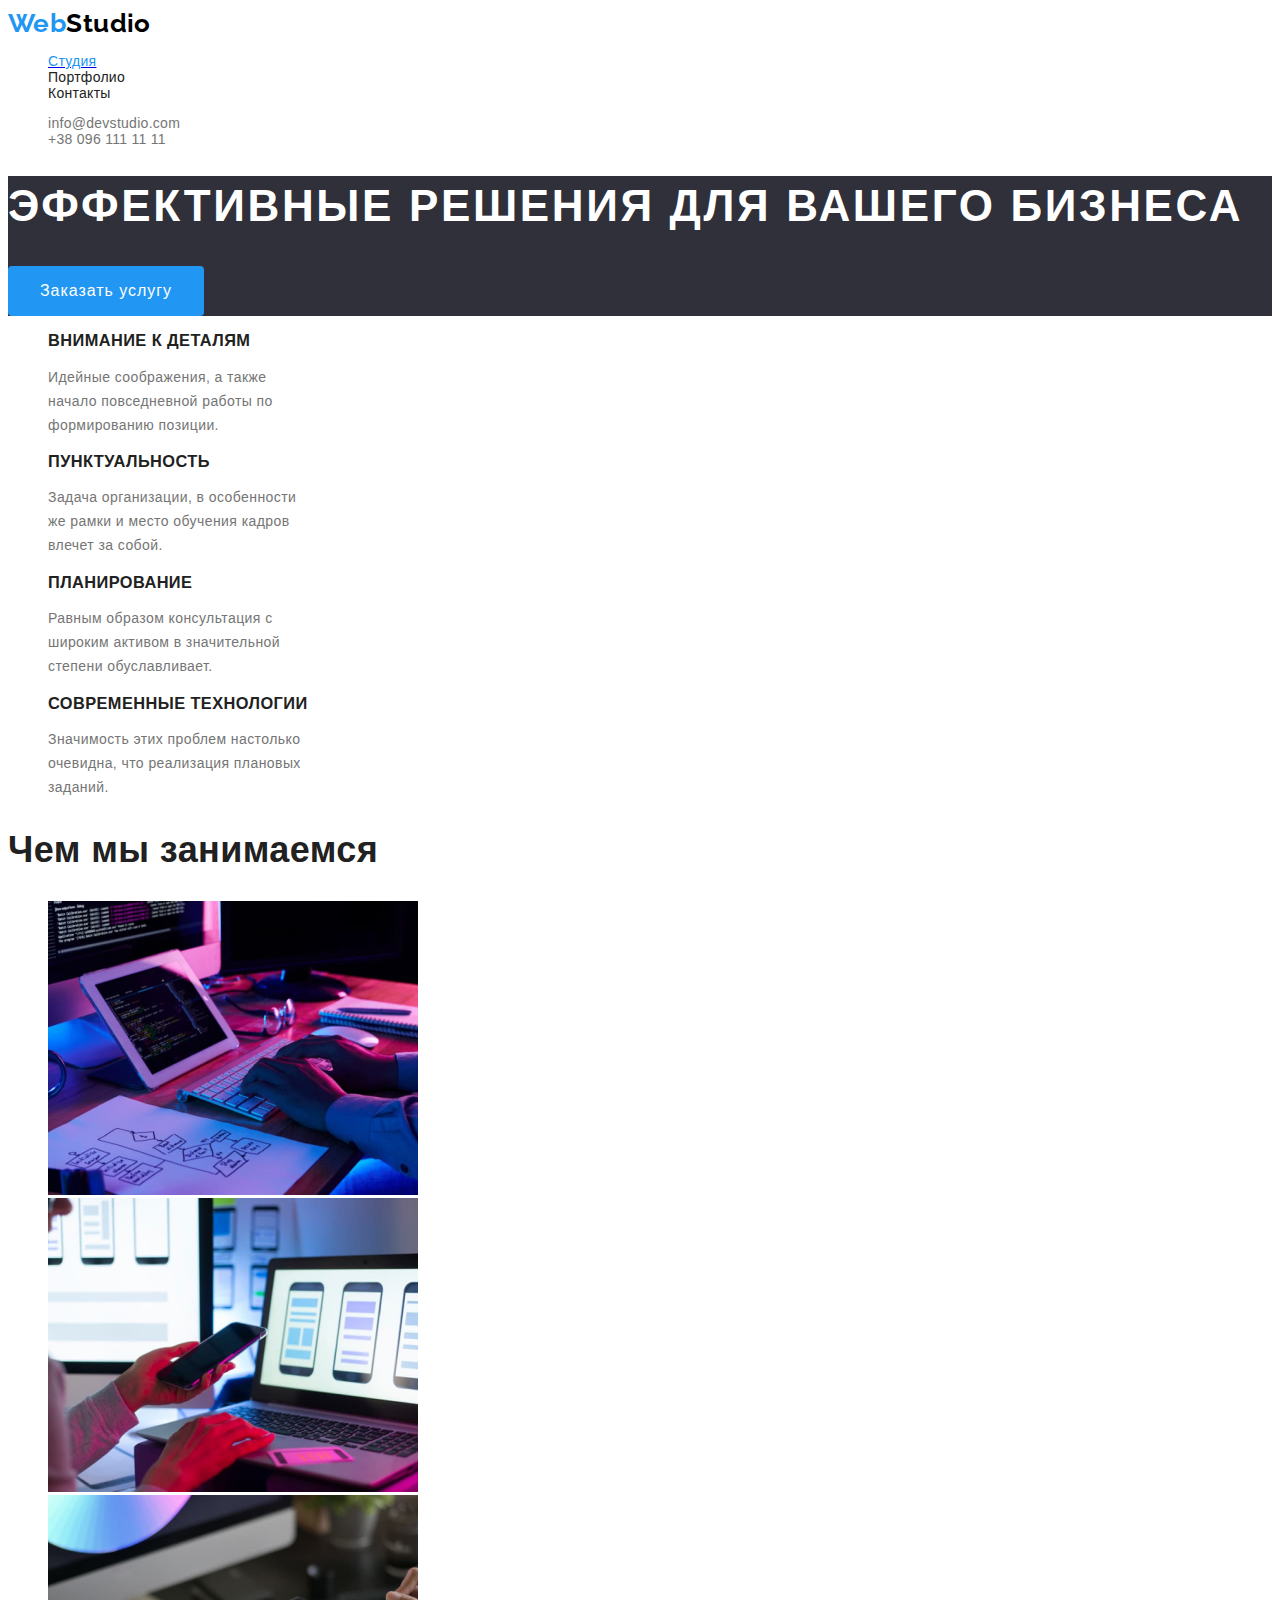
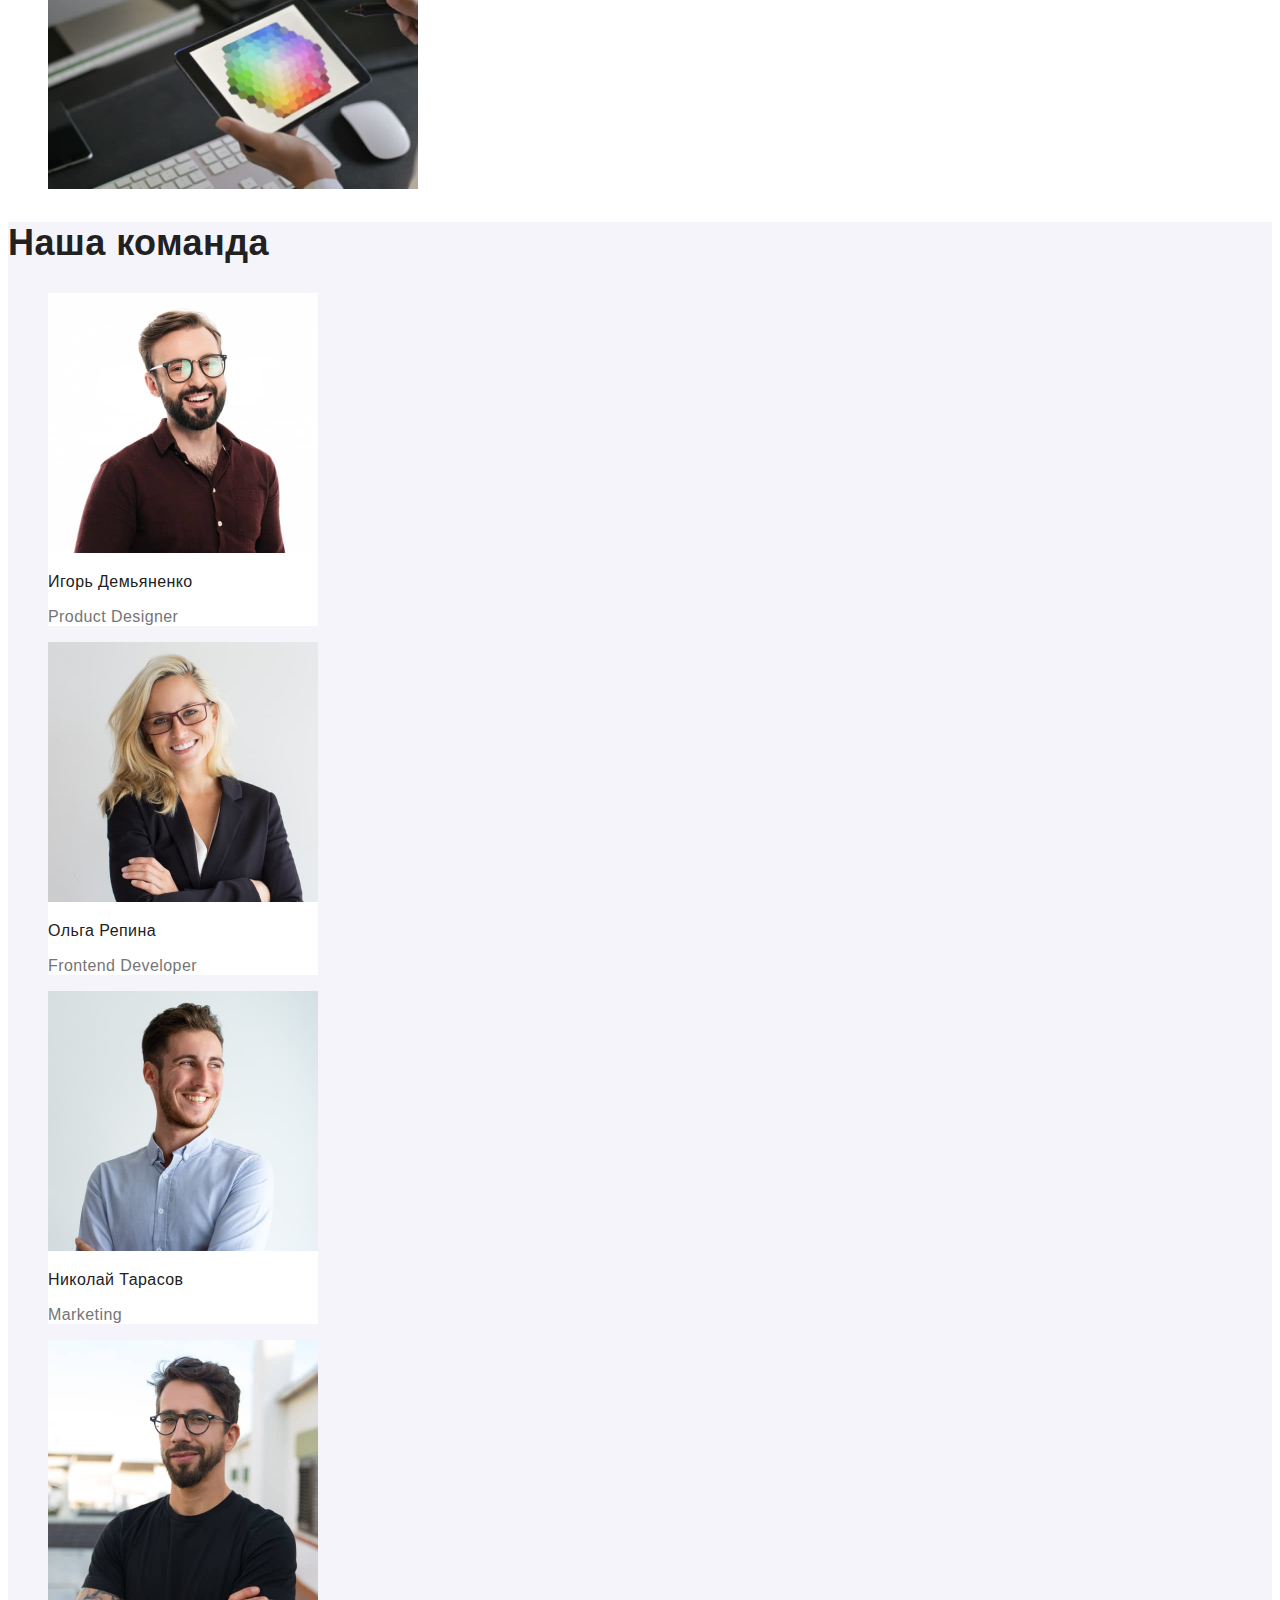
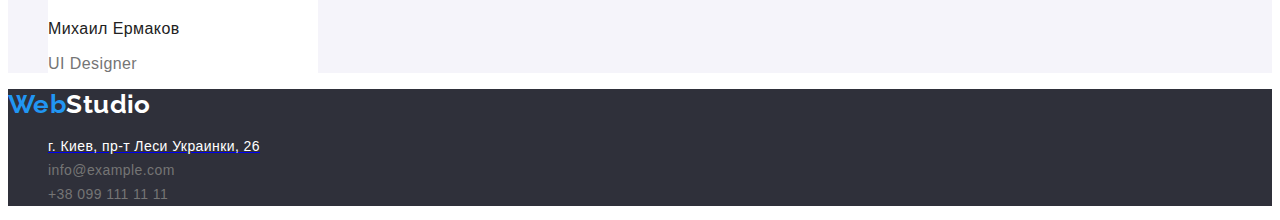
<file: index.html>
<!DOCTYPE html>
<html lang="ru">
  <head>
    <meta charset="UTF-8" />
    <meta http-equiv="X-UA-Compatible" content="IE=edge" />
    <meta name="viewport" content="width=device-width, initial-scale=1.0" />
    <link rel="stylesheet" href="./css/styles.css" />
    <link rel="preconnect" href="https://fonts.googleapis.com">
    <link rel="preconnect" href="https://fonts.gstatic.com" crossorigin>
    <link href="https://fonts.googleapis.com/css2?family=Darker+Grotesque:wght@400;500;700&family=Montserrat:wght@400;700&display=swap" rel="stylesheet">
    <link rel="preconnect" href="https://fonts.googleapis.com">
    <link rel="preconnect" href="https://fonts.gstatic.com" crossorigin>
    <link href="https://fonts.googleapis.com/css2?family=Darker+Grotesque:wght@400;500;700&family=Montserrat:wght@400;700&family=Raleway:wght@700&display=swap" rel="stylesheet">
    <title>Homework</title>
  </head>
  <body>
    <header class="header">
      <nav class="navigation">
        <a href="./index.html" class="logo"><span class="nav-logo">Web</span><span>Studio</span></a>
        <ul class="list site-nav">
          <li>
            <a href="./index.html"><span class="link-navigation current">Студия</span></a>
          </li>
          <li><a href="./portfolio.html" class="link-navigation">Портфолио</a></li>
          <li><a href="#contacts" class="link-navigation">Контакты</a></li>
        </ul>
      </nav>
      <ul class="list list-contact">
        <li>
          <a href="mailto:info@devstudio.com" class="link-contact">info@devstudio.com</a>
        </li>
        <li><a href="tel:+380961111111" class="link-contact">+38 096 111 11 11</a></li>
      </ul>
    </header>

    <main>
      <!--first section-->
      <section class="service">
        <h1 class="service-title">Эффективные решения для вашего бизнеса</h1>
        <button type="button" class="service-btn">Заказать услугу</button>
      </section>
      <!--second section-->
      <section class="work">
        <h2 hidden>Наши преймущества</h2>
        <ul>
          <li class="list">
            <h3 class="work-title-list">Внимание к деталям</h3>
            <p class="work-text">
              Идейные соображения, а также начало повседневной работы по
              формированию позиции.
            </p>
          </li>
          <li class="list">
            <h3 class="work-title-list">Пунктуальность</h3>
            <p class="work-text">
              Задача организации, в особенности же рамки и место обучения кадров
              влечет за собой.
            </p>
          </li>
          <li class="list">
            <h3 class="work-title-list">Планирование</h3>
            <p class="work-text">
              Равным образом консультация с широким активом в значительной
              степени обуславливает.
            </p>
          </li>
          <li class="list">
            <h3 class="work-title-list">Современные технологии</h3>
            <p class="work-text">
              Значимость этих проблем настолько очевидна, что реализация
              плановых заданий.
            </p>
          </li>
        </ul>
        <h2 class="work-title">Чем мы занимаемся</h2>
        <ul>
          <li class="list">
            <img
              src="./images/studio/box1.jpg"
              alt="picture1"
              width="370"
              height="294"
            />
          </li>
          <li class="list">
            <img
              src="./images/studio/box2.jpg"
              alt="picture2"
              width="370"
              height="294"
            />
          </li>
          <li class="list">
            <img
              src="./images/studio/box3.jpg"
              alt="picture3"
              width="370"
              height="294"
            />
          </li>
        </ul>
      </section>
      <!--third section-->
      <section class="team">
        <h2 class="team-title">Наша команда</h2>
        <ul>
          <li class="team-list">
            <img
              src="./images/studio/igord.jpg"
              alt="photo_product_designer"
              width="270"
              height="260"
            />
            <h3 class="team-title-list">Игорь Демьяненко</h3>
            <p class="team-text">Product Designer</p>
          </li>
          <li class="team-list">
            <img
              src="./images/studio/olgar.jpg"
              alt="photo_frontend_developer"
              width="270"
              height="260"
            />
            <h3 class="team-title-list">Ольга Репина</h3>
            <p class="team-text">Frontend Developer</p>
          </li>
          <li class="team-list">
            <img
              src="./images/studio/mykolat.jpg"
              alt="photo_marketing"
              width="270"
              height="260"
            />
            <h3 class="team-title-list">Николай Тарасов</h3>
            <p class="team-text">Marketing</p>
          </li>
          <li class="team-list">
            <img
              src="./images/studio/myhaile.jpg"
              alt="photo_ui_designer"
              width="270"
              height="260"
            />
            <h3 class="team-title-list">Михаил Ермаков</h3>
            <p class="team-text">UI Designer</p>
          </li>
        </ul>
      </section>
    </main>

    <footer id="contacts" class="footer">
      <a href="./index.html" class="logo"><span class="nav-logo">Web</span><span class="footer-text">Studio</span></a>
      <address class="">
        <ul class="link list">
          <li>
            <a
              href="https://www.google.com/maps/place/%D0%B1%D1%83%D0%BB%D1%8C%D0%B2%D0%B0%D1%80+%D0%9B%D0%B5%D1%81%D1%96+%D0%A3%D0%BA%D1%80%D0%B0%D1%97%D0%BD%D0%BA%D0%B8,+26,+%D0%9A%D0%B8%D1%97%D0%B2,+02000/@50.4265807,30.5383858,17z/data=!3m1!4b1!4m5!3m4!1s0x40d4cf0e033ecbe9:0x57a4dffefec77da0!8m2!3d50.4265807!4d30.5383858"
              ><span class="footer-text">г. Киев, пр-т Леси Украинки, 26</span></a
            >
          </li>
          <li>
            <a href="mailto:info@example.com" class="footer-link">info@example.com</a>
          </li>
          <li><a href="tel:+380991111111" class="footer-link"> +38 099 111 11 11</a></li>
        </ul>
      </address>
    </footer>
  </body>
</html>
</file>
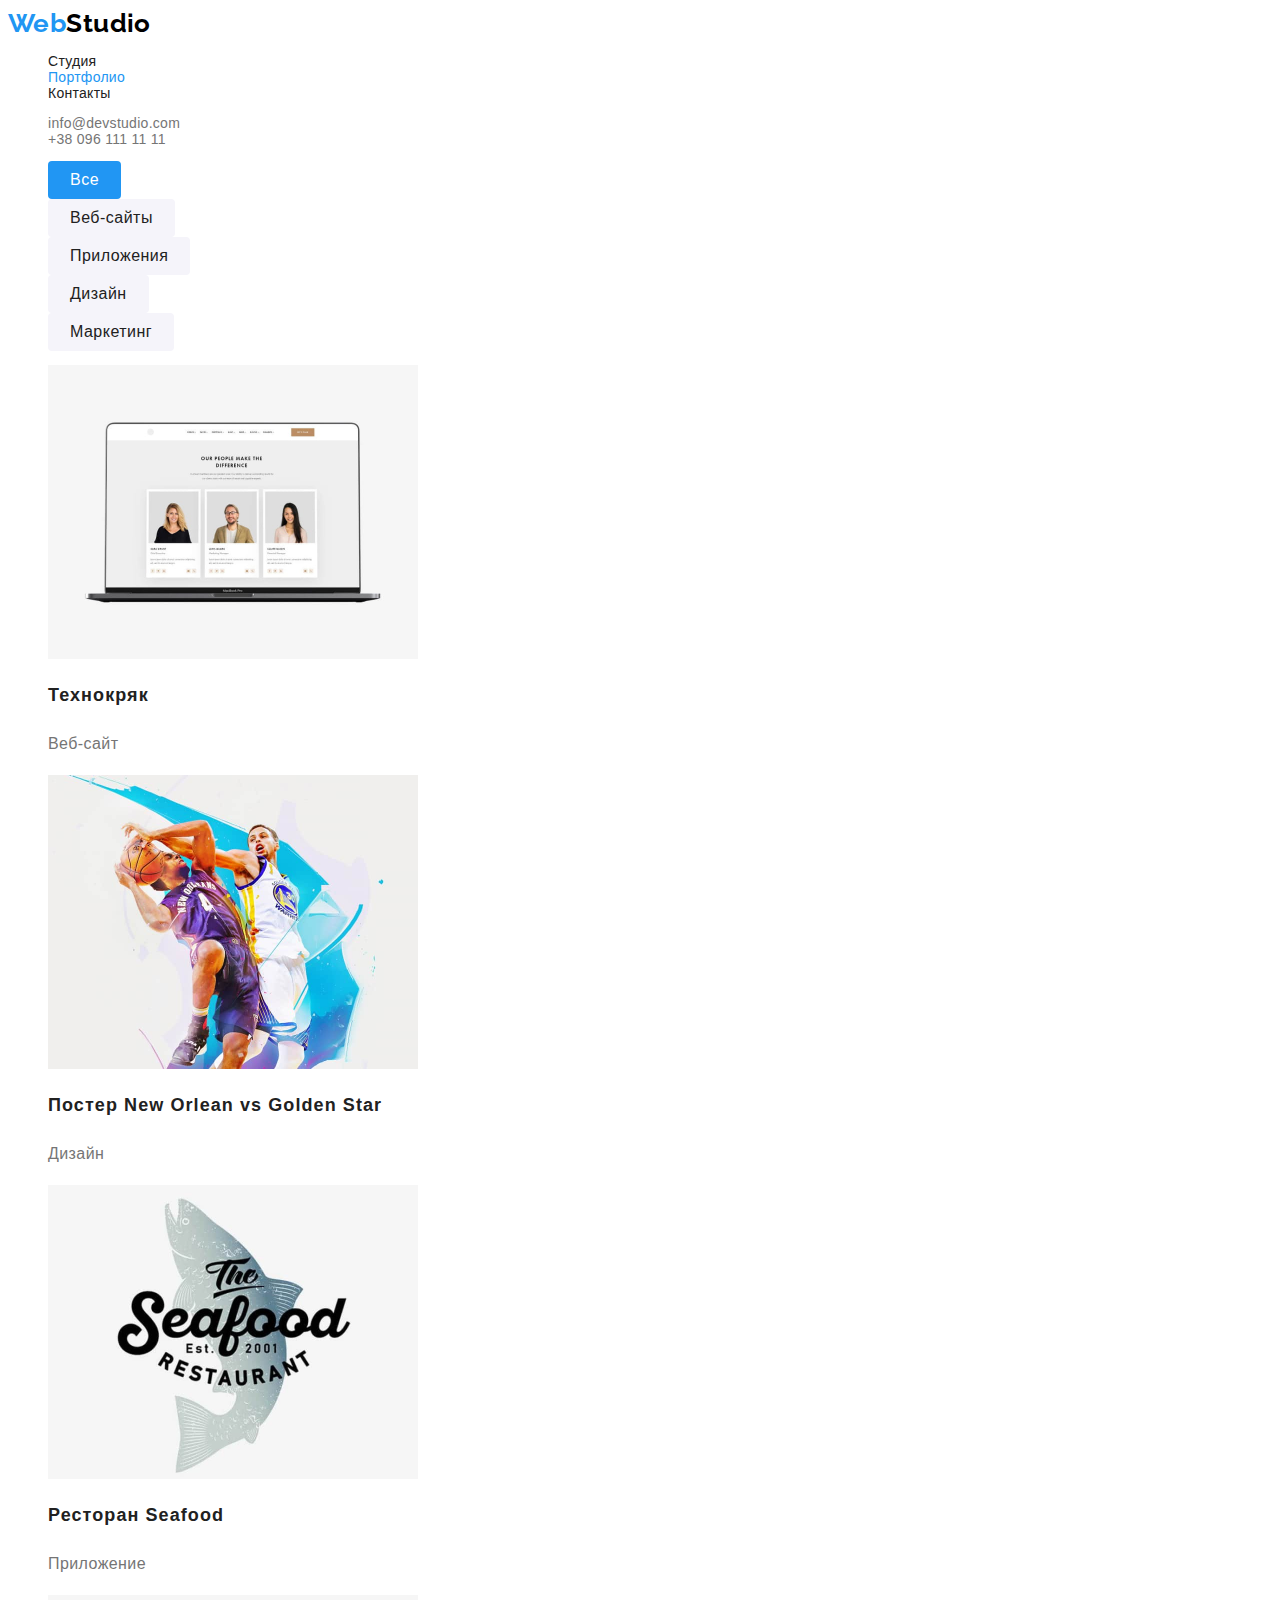
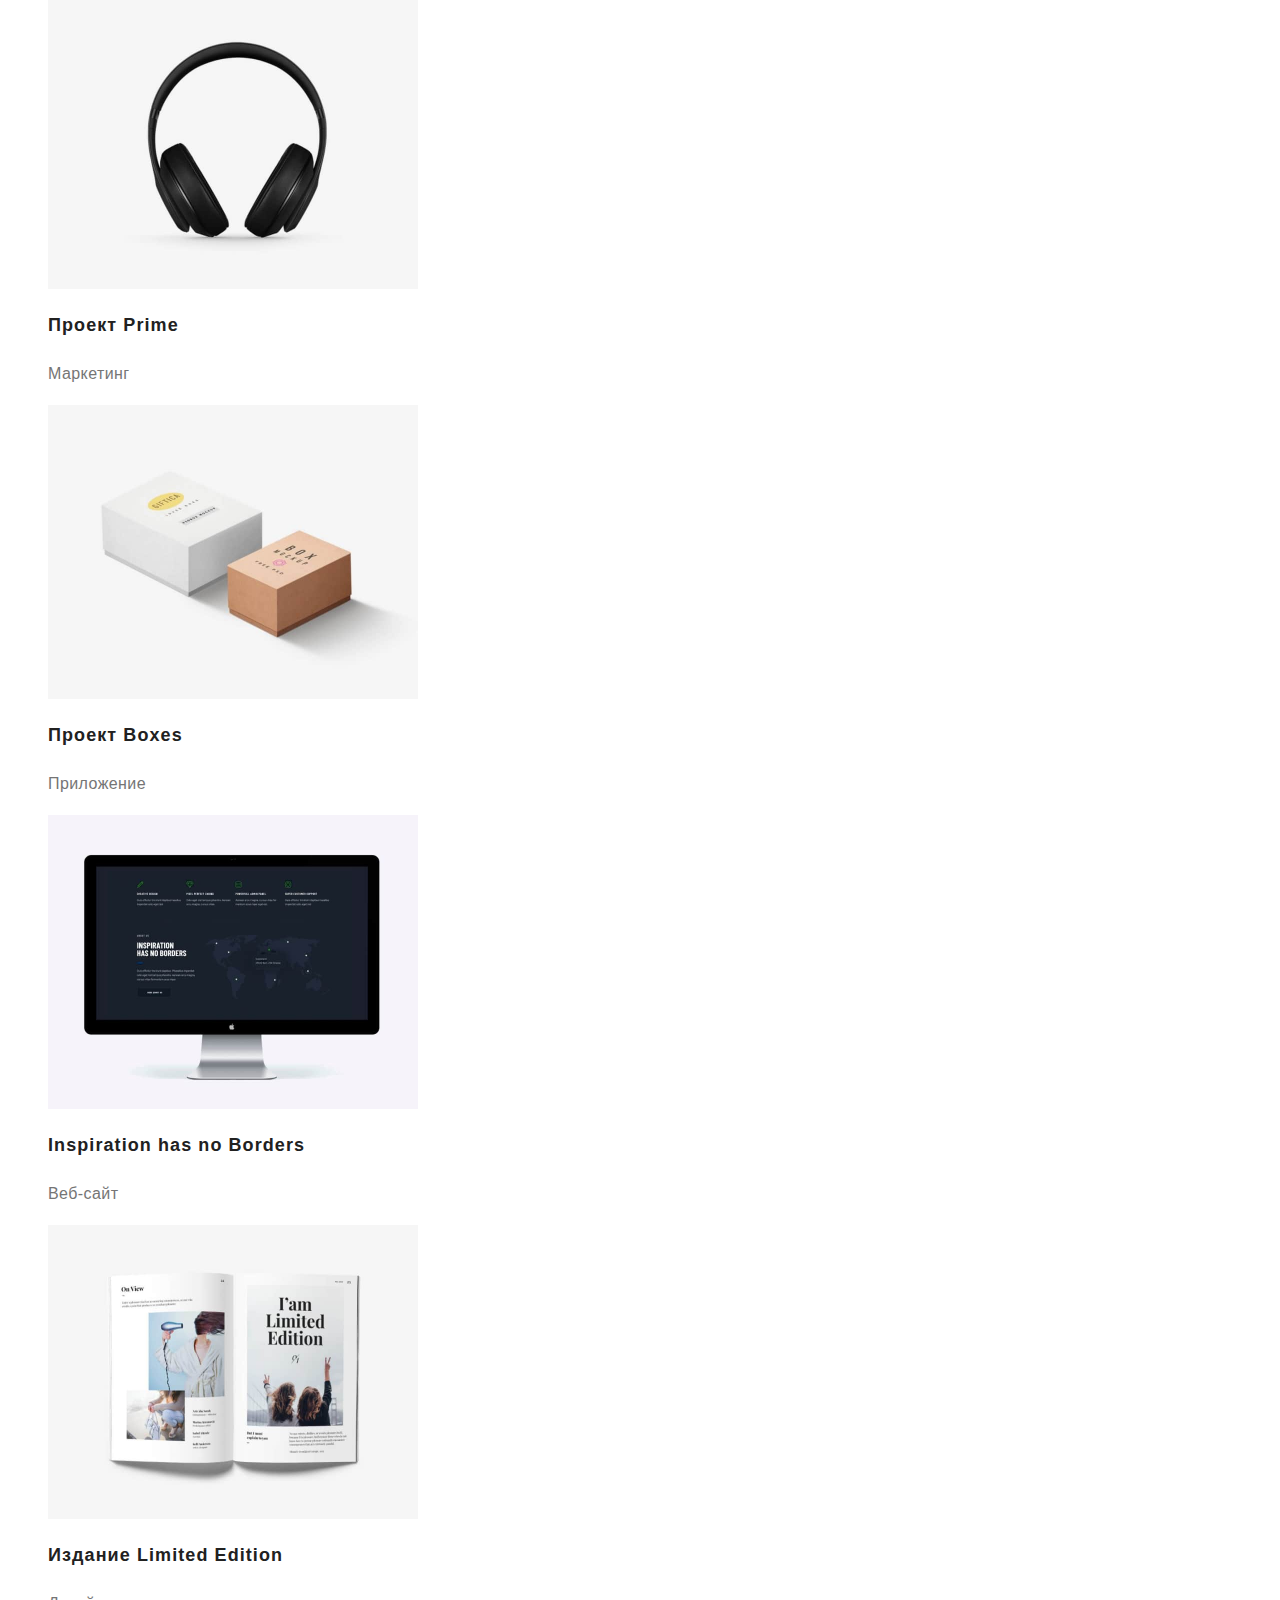
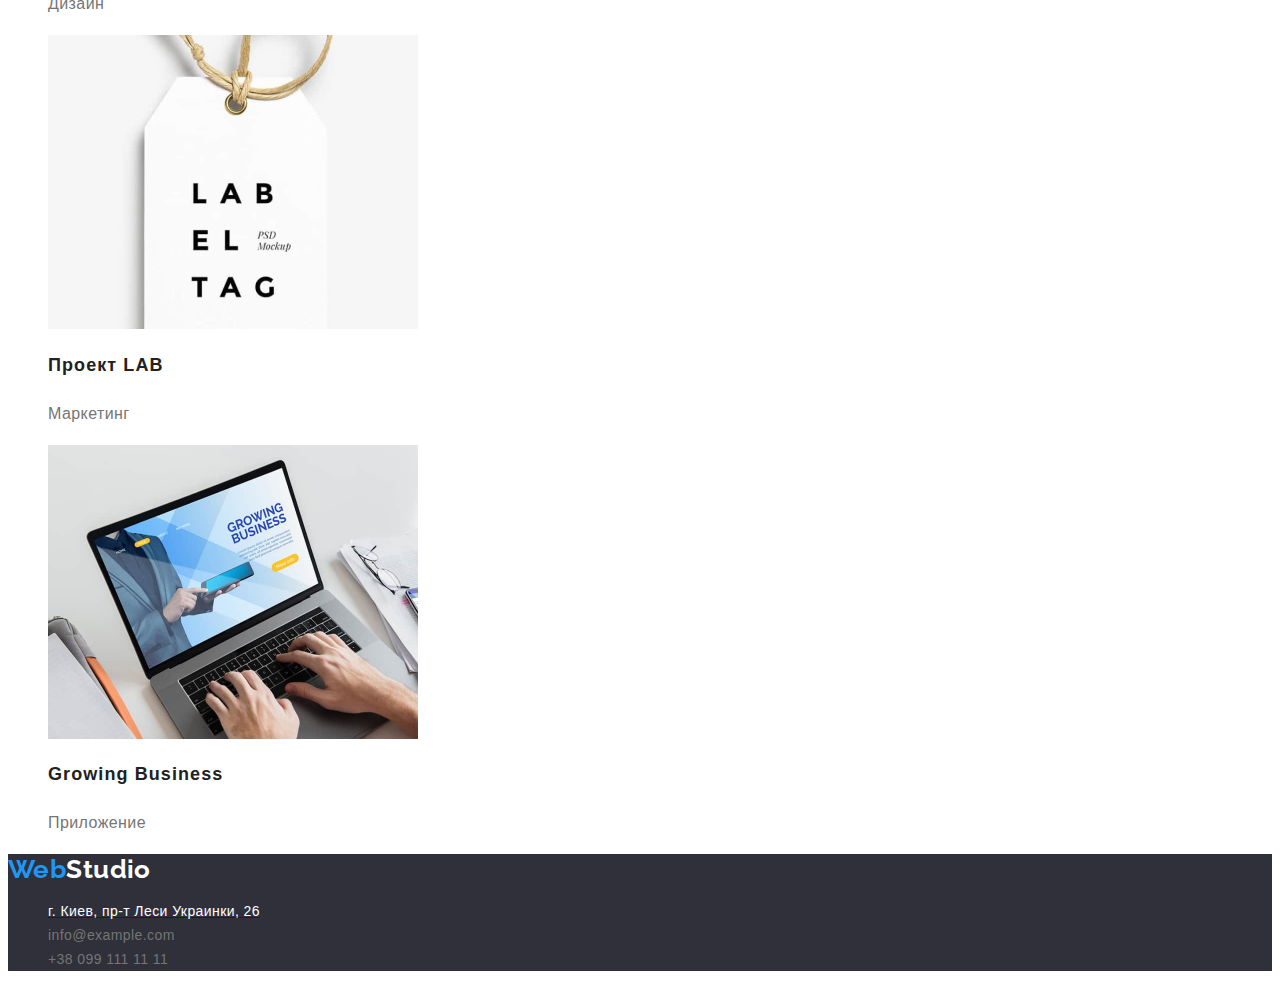
<file: portfolio.html>
<!DOCTYPE html>
<html lang="ru">
  <head>
    <meta charset="UTF-8" />
    <meta http-equiv="X-UA-Compatible" content="IE=edge" />
    <meta name="viewport" content="width=device-width, initial-scale=1.0" />
    <link rel="stylesheet" href="./css/styles.css">
    <link rel="preconnect" href="https://fonts.googleapis.com">
    <link rel="preconnect" href="https://fonts.gstatic.com" crossorigin>
    <link href="https://fonts.googleapis.com/css2?family=Darker+Grotesque:wght@400;500;700&family=Montserrat:wght@400;700&display=swap" rel="stylesheet">
    <link rel="preconnect" href="https://fonts.googleapis.com">
    <link rel="preconnect" href="https://fonts.gstatic.com" crossorigin>
    <link href="https://fonts.googleapis.com/css2?family=Darker+Grotesque:wght@400;500;700&family=Montserrat:wght@400;700&family=Raleway:wght@700&display=swap" rel="stylesheet">
    <title>Portfolio</title>    
  </head>
  <body>
    <header class="header">
      <nav class="navigation">
        <a href="./index.html" class="logo"><span class="nav-logo">Web</span><span>Studio</span></a>
        <ul class="list site-nav">
          <li>
            <a href="./index.html" class="link-navigation"><span class="">Студия</span></a>
          </li>
          <li><a href="./portfolio.html" class="link-navigation current">Портфолио</a></li>
          <li><a href="#contacts" class="link-navigation">Контакты</a></li>
        </ul>
      </nav>
      <ul class="list list-contact">
        <li>
          <a href="mailto:info@devstudio.com" class="link-contact"
            ><span class="">info@devstudio.com</span></a
          >
        </li>
        <li><a href="tel:+380961111111" class="link-contact">+38 096 111 11 11</a></li>
      </ul>
    </header>
    <main>      
      <section class="portfolio">
        <h1 hidden>Portfolio</h1>
        <ul class="list">
          <li><button type="button" class="portfolio-btn btn-first btn-active">Все</button> </li>
          <li><button type="button" class="portfolio-btn btn-active">Веб-сайты</button> </li>
          <li><button type="button" class="portfolio-btn btn-active">Приложения</button> </li>
          <li><button type="button" class="portfolio-btn btn-active">Дизайн</button> </li>
          <li><button type="button" class="portfolio-btn btn-active">Маркетинг</button> </li>
        </ul>
        <ul class="list">
            <li>
                <img src="./images/portfolio/portfolio1.jpg" alt="images 1" width="370" height="294">
                <h2 class="portfolio-title">Технокряк</h2>
                <p class="portfolio-text">Веб-сайт</p>
            </li>
            <li>
                <img src="./images/portfolio/portfolio2.jpg" alt="images 2" width="370" height="294">
                <h2 class="portfolio-title">Постер New Orlean vs Golden Star</h2>
                <p class="portfolio-text">Дизайн</p>
            </li>
            <li>
                <img src="./images/portfolio/portfolio3.jpg" alt="images 3" width="370" height="294">
                <h2 class="portfolio-title">Ресторан Seafood</h2>
                <p class="portfolio-text">Приложение</p>
            </li>
            <li>
                <img src="./images/portfolio/portfolio4.jpg" alt="images 4" width="370" height="294">
                <h2 class="portfolio-title">Проект Prime</h2>
                <p class="portfolio-text">Маркетинг</p>
            </li>
            <li>
                <img src="./images/portfolio/portfolio5.jpg" alt="images 5" width="370" height="294">
                <h2 class="portfolio-title">Проект Boxes</h2>
                <p class="portfolio-text">Приложение</p>
            </li>
            <li>
                <img src="./images/portfolio/portfolio6.jpg" alt="images 6" width="370" height="294">
                <h2 class="portfolio-title">Inspiration has no Borders</h2>
                <p class="portfolio-text">Веб-сайт</p>
            </li>
            <li>
                <img src="./images/portfolio/portfolio7.jpg" alt="images 7" width="370" height="294">
                <h2 class="portfolio-title">Издание Limited Edition</h2>
                <p class="portfolio-text">Дизайн</p>
            </li>
            <li>
                <img src="./images/portfolio/portfolio8.jpg" alt="images 8" width="370" height="294">
                <h2 class="portfolio-title">Проект LAB</h2>
                <p class="portfolio-text">Маркетинг</p>
            </li>
            <li>
                <img src="./images/portfolio/portfolio9.jpg" alt="images 9" width="370" height="294">
                <h2 class="portfolio-title">Growing Business</h2>
                <p class="portfolio-text">Приложение</p>
            </li>
        </ul>
      </section>
    </main>

    <footer id="contacts" class="footer">
      <a href="./index.html" class="logo"><span class="nav-logo">Web</span><span class="footer-text">Studio</span></a>
      <address>
        <ul class="link list">
          <li>
            <a
              href="https://www.google.com/maps/place/%D0%B1%D1%83%D0%BB%D1%8C%D0%B2%D0%B0%D1%80+%D0%9B%D0%B5%D1%81%D1%96+%D0%A3%D0%BA%D1%80%D0%B0%D1%97%D0%BD%D0%BA%D0%B8,+26,+%D0%9A%D0%B8%D1%97%D0%B2,+02000/@50.4265807,30.5383858,17z/data=!3m1!4b1!4m5!3m4!1s0x40d4cf0e033ecbe9:0x57a4dffefec77da0!8m2!3d50.4265807!4d30.5383858"
              ><span class="footer-text">г. Киев, пр-т Леси Украинки, 26</span></a
            >
          </li>
          <li>
            <a href="mailto:info@example.com" class="footer-link">info@example.com</a>
          </li>
          <li><a href="tel:+380991111111" class="footer-link"> +38 099 111 11 11</a></li>
        </ul>
      </address>
    </footer>
  </body>
</html>
</file>
<file: css/styles.css>
:root {
    --primary-text-color: #757575;
    --title-text-color: #212121;
    --accent-color: #2196F3;
    --fff-color: #FFFFFF;
    --btn-color: #F5F4FA;
    --footer-color: #2F303A;
    --main-font: "Roboto", sans-serif;
    --logo-font: "Raleway", sans-serif;
    --title-size: 36px;
    --text-size: 14px;
    --btn-size: 16px;
    --portfolio-size: 18px;
}

body {
    background-color: var(--fff-color);
    color: var(--primary-text-color);
    font-style: normal;
    font-size: var(--text-size);
    letter-spacing: 0.03em;
    font-family: var(--main-font);
    font-weight: 400;
    line-height: 16px;
   }

/* header */

.header {
    width: 1600;
    height: 80;        
}

.list {
    list-style: none;
    text-decoration: none;
}

.logo {
    color: black; 
    text-decoration: none;
    font-family: var(--logo-font);   
    font-size: 26px; 
    line-height: 31px;  
    font-weight: 700; 

}

.nav-logo {
    color: var(--accent-color);    
}

.site-nav {
    text-decoration: none;
    color: var(--title-text-color); 
    font-weight: 500; 
    letter-spacing: 0.02em;
}

.link-navigation {
    text-decoration: none;
    color: var(--title-text-color);
  
}

.link-contact {
    text-decoration: none; 
    color: var(--primary-text-color);
    font-weight: 500;
    letter-spacing: 0.02em;
}

.site-nav .link-navigation:hover,
.site-nav .link-navigation:focus {
   color:  var(--accent-color);
}

.list-contact .link-contact:focus,
.list-contact .link-contact:hover {
    color: var(--accent-color);
}

.site-nav .link-navigation.current{
    color: var(--accent-color);   
}

/* first section */

.service {
    background-color: var(--footer-color);
}

.service-title {
    text-transform: uppercase;
    color: var(--fff-color);  
    font-size: 44px;
    font-weight: 900;    
    line-height: 60px;
    letter-spacing: 0.06em;
}

.service-btn {
    font-size: var(--btn-size);
    color: var(--fff-color);
    background-color: var(--accent-color);    
    border: none;
    padding: 10px 32px;
    border-radius: 4px;
    line-height: 30px;
    letter-spacing: 0.06em;    
}

/* second section */

.work-title-list {
    color: var(--title-text-color); 
    text-transform: uppercase;
    font-weight: 700;
}

.work-text {
    line-height: 24px;    
    width: 270px;    
}

.work-title {
    font-size: var(--title-size); 
    color: var(--title-text-color);
    font-weight: 700;   
    line-height: 42px;
}

/* third section */

.team {
    background-color: var(--btn-color);
}

.team-title {
    font-size: var(--title-size);
    color: var(--title-text-color);
    font-weight: 700;
    line-height: 42px;

}

.team-list {
    list-style: none;
    text-decoration: none;    
    background-color: var(--fff-color);
    width: 270px;
}

.team-title-list {
    font-size: var(--btn-size);
    font-weight: 500;  
    color: var(--title-text-color);
    line-height: 19px;

}

.team-text {
    font-size: var(--btn-size);
    line-height: 19px;
}

/* portfolio */

.portfolio-btn {
    font-size: var(--btn-size);
    font-weight: 500;
    background-color: var(--btn-color);
    color:  var(--title-text-color);
    padding: 6px 22px;
    border-radius: 4px;
    border: none;
    line-height: 26px;
    letter-spacing: 0.03em;
}

.btn-first {
    background-color: var(--accent-color);
    color: var(--fff-color);    
}

.btn-active:hover,
.btn-active:focus {
    background-color: var(--accent-color);
    color: var(--fff-color);

}

.portfolio-title {
    font-size: var(--portfolio-size);
    color: var(--title-text-color);
    font-weight: 700;
    line-height: 36px;
    letter-spacing: 0.06em;
}

.portfolio-text {
    font-size: var(--btn-size);
    line-height: 30px;
    
}

/* footer */

.footer {
    background-color: var(--footer-color);
}

.footer-text {
    color: var(--fff-color);
    font-style: normal;
    line-height: 24px;
}

.footer-link {
    text-decoration: none;
    color: var(--primary-text-color); 
    font-style: normal;
    line-height: 24px;
}

.footer-link:hover,
.footer-link:focus {
   color:  var(--accent-color);
}
</file>
